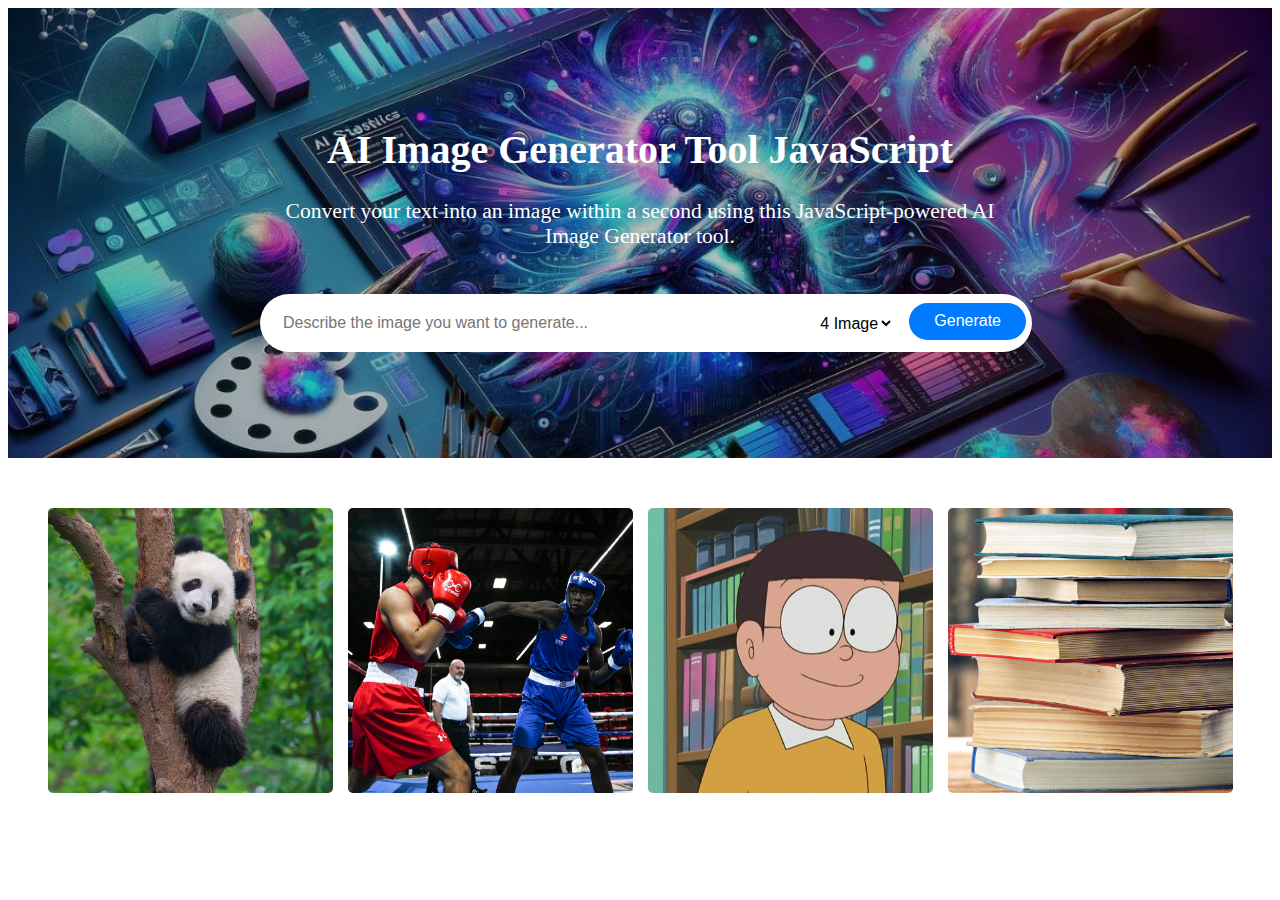
<file: AI image Generator website/index.html>
<!DOCTYPE html>
<html lang="en">
<head>
    <meta charset="UTF-8">
    <meta name="viewport" content="width=device-width, initial-scale=1.0">
    <title>AI image Generator</title>
    <link rel="stylesheet" href="style.css">

</head>
<body>
    <section class="image-generator">
        <div class="content">
            <h1>AI Image Generator Tool JavaScript</h1>
            <p>Convert your text into an image within a second using this JavaScript-powered AI Image Generator tool.</p>
            <form action="#" class="generate-form">
                <input type="text" class="prompt-input" placeholder="Describe the image you want to generate..." required>
                <div class="controls">
                    <select class="img-quantity">
                        <option value="1">1 Image</option>
                        <option value="2">2 Image</option>
                        <option value="3">3 Image</option>
                        <option value="4" selected>4 Image</option>
                    </select>
                    <button type="submit" class="generate-btn">Generate</button>
                </div>
            </form>
        </div>
    </section>

    <section class="image-gallery">
        <div class="img-card">
            <img src="images/show-img1.jpg" alt="image">
            <a href="#" class="download-btn">
                <img src="images/download.png" alt="download icon">
            </a>
        </div>
        <div class="img-card">
            <img src="images/show-img2.webp" alt="image">
            <a href="#" class="download-btn">
                <img src="images/download.png" alt="download icon">
            </a>
        </div>
        <div class="img-card">
            <img src="images/show-img3.webp" alt="image">
            <a href="#" class="download-btn">
                <img src="images/download.png" alt="download icon">
            </a>
        </div>
        <div class="img-card">
            <img src="images/show-img4.webp" alt="image">
            <a href="#" class="download-btn">
                <img src="images/download.png" alt="download icon">
            </a>
        </div>
    </section>

    <script src="script.js"></script>
</body>
</html>
</file>
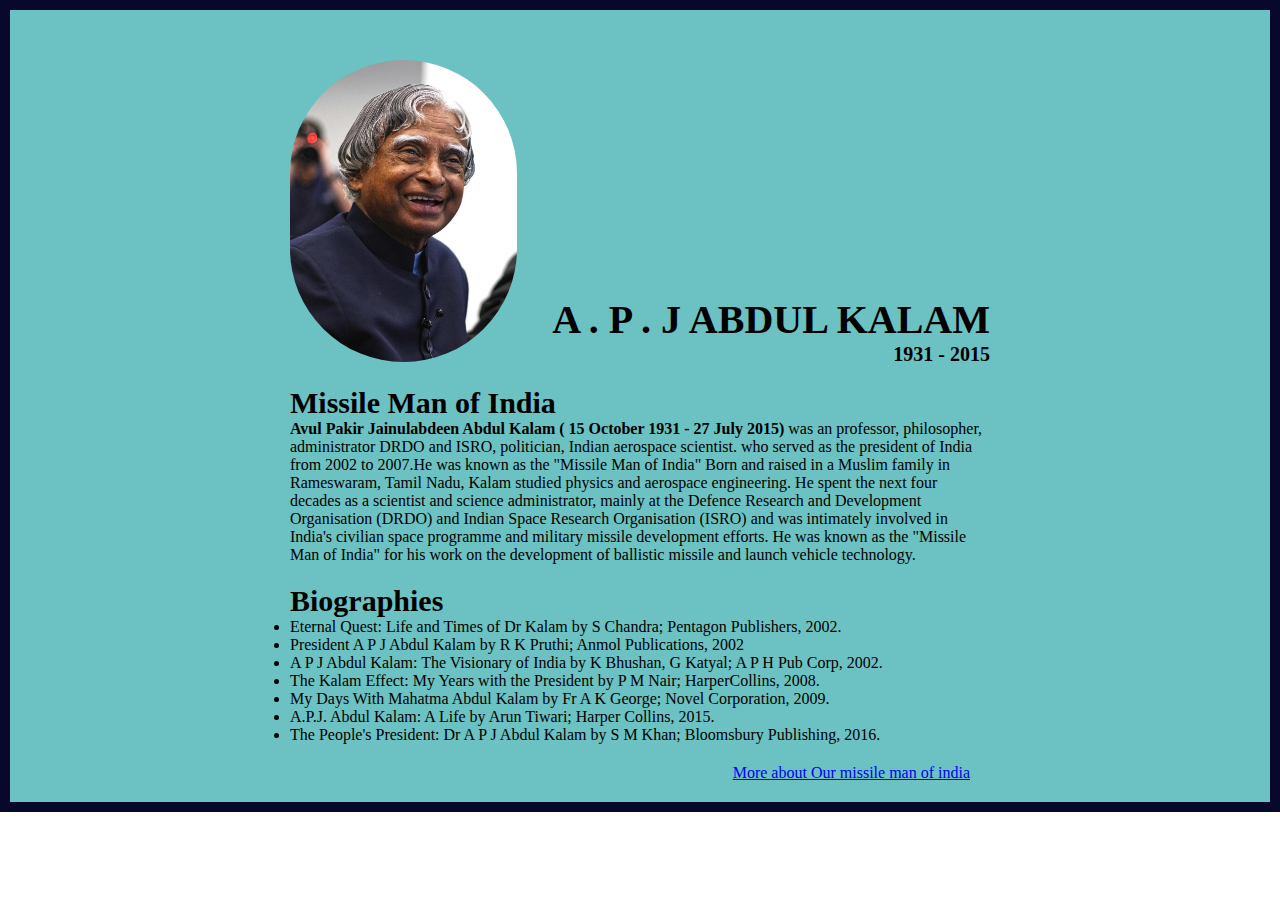
<file: apj project/index.html>
<!DOCTYPE html>
<html lang="en">

<head>
    <meta charset="UTF-8">
    <meta name="viewport" content="width=device-width, initial-scale=1.0">
    <title>Tribute website</title>
    <link rel="stylesheet" href="style.css">
</head>

<body>
    <div class="container">
        <div class="content">
            <section class="topsection">
                <div>
                    <img src="imageajp.webp" alt="sir's image">
                </div>
                <div>
                    <h1>A . P . J Abdul Kalam</h1>
                    <h4>1931 - 2015</h4>
                </div>
            </section>
            <section class="text">
                <h2>Missile Man of India</h2>
                <p><b>Avul Pakir Jainulabdeen Abdul Kalam ( 15 October 1931 - 27 July 2015)</b> was an professor,
                    philosopher, administrator DRDO and ISRO, politician, Indian aerospace scientist. who served as the
                    president of India from 2002 to 2007.He was known as the "Missile Man of India"

                    Born and raised in a Muslim family in Rameswaram, Tamil Nadu, Kalam studied physics and aerospace
                    engineering. He spent the next four decades as a scientist and science administrator, mainly at the
                    Defence Research and Development Organisation (DRDO) and Indian Space Research Organisation (ISRO)
                    and was intimately involved in India's civilian space programme and military missile development
                    efforts. He was known as the "Missile Man of India" for his work on the development of ballistic
                    missile and launch vehicle technology. </p>

                <h2>Biographies</h2>
                <p>
                <ul>
                    <li>Eternal Quest: Life and Times of Dr Kalam by S Chandra; Pentagon Publishers, 2002.</li>
                    <li>President A P J Abdul Kalam by R K Pruthi; Anmol Publications, 2002</li>
                    <li>A P J Abdul Kalam: The Visionary of India by K Bhushan, G Katyal; A P H Pub Corp, 2002.</li>
                    <li>The Kalam Effect: My Years with the President by P M Nair; HarperCollins, 2008.</li>
                    <li>My Days With Mahatma Abdul Kalam by Fr A K George; Novel Corporation, 2009.</li>
                    <li>A.P.J. Abdul Kalam: A Life by Arun Tiwari; Harper Collins, 2015.</li>
                    <li>The People's President: Dr A P J Abdul Kalam by S M Khan; Bloomsbury Publishing, 2016.</li>
                </ul>
                </p>
            </section>
            <footer>
                <a href="https://en.wikipedia.org/wiki/A._P._J._Abdul_Kalam">More about Our missile man of india</a>
            </footer>
        </div>
    </div>
</body>

</html>
</file>
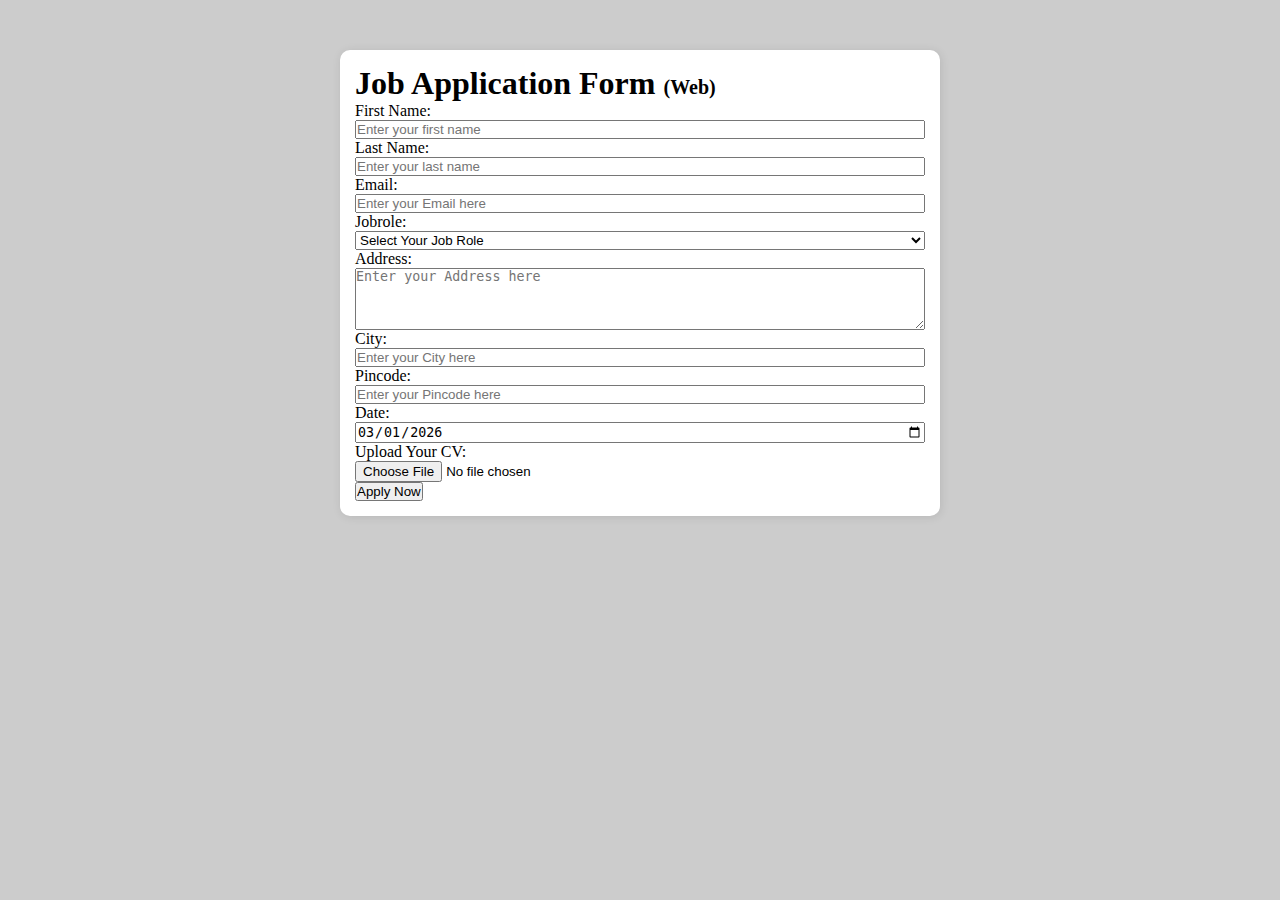
<file: Job Application Website/index.html>
<!DOCTYPE html>
<html lang="en">
<head>
    <meta charset="UTF-8">
    <meta name="viewport" content="width=device-width, initial-scale=1.0">
    <title>Job Application form</title>
    <link rel="stylesheet" href="style.css">
</head>
<body>
    <div class="firstbox">
        <div class="secondbox">
            <h1>Job Application Form
                <span class="small">(Web)</span>
            </h1>
            
        <form action="">
            <div class="firstpart-form">

            <div class="form-ke-andar">
                <label for="firstname">First Name:</label>
                <input type="text" name="firstname" id="firstname" placeholder="Enter your first name">
            </div>

            <div class="form-ke-andar">
                <label for="lastname">Last Name:</label>
                <input type="text" name="lastname" id="lastname" placeholder="Enter your last name">
            </div>
            
            <div class="form-ke-andar">
                <label for="email">Email:</label>
                <input type="email" name="email" id="email" placeholder="Enter your Email here">
            </div>

            <div class="form-ke-andar">
                <label for="Jobrole">Jobrole:</label>
                <select name="Jobrole" id="Jobrole" placeholder="Select your job role">
                <option value="">Select Your Job Role</option>
                <option value="Frontend Developer">Frontend Developer</option>
                <option value="Backend Developer">Backend Developer</option>
                <option value="Full-stack Developer">Full-stack Developer</option>
                <option value="UI/UX Developer">UI/UX Developer</option>
            </select>
            </div>

            <div class="form-ke-andar">
                <label for="address">Address:</label>
                <textarea name="address" id="address" placeholder="Enter your Address here" rows="4" cols="50"></textarea>
            </div>

            <div class="form-ke-andar">
                <label for="city">City:</label>
                <input type="text" name="city" id="city" placeholder="Enter your City here">
            </div>

            <div class="form-ke-andar">
                <label for="pincode">Pincode:</label>
                <input type="number" name="pincode" id="pincode" placeholder="Enter your Pincode here">
            </div>

            <div class="form-ke-andar">
                <label for="date">Date:</label>
                <input value="2026-03-01"type="date" name="date" id="date" >
            </div>

            <div class="form-ke-andar">
                <label for="upload">Upload Your CV:</label>
                <input type="file" name="upload" id="upload">
            </div>

        </div>

<div class="apply">
            <button>Apply Now</button>
        </div>
        </form>

        
    </div>
</body>
</html>
</file>
<file: AI image Generator website/style.css>
@import url('https://fonts.googleapis.com/css2?family=Poppins:wght@300;400;500;600;700&display=swap');/

*{
    margin: 0;
    padding: 0;
    box-sizing: border-box;
    font-family: 'Poppins', sans-serif;
}

.image-generator{
    background: url("images/bgimg2.jpg");
    height: 50vh;
    background-size: cover;
    background-position: center;
    display: flex;
    position: relative;
    align-items: center;
    justify-content: center;
    
}

.image-generator::before{
    content: "";
    position: absolute;
    top: 0;
    left: 0;
    width: 100%;
    height: 100%;
    background-color: rgba(0, 0, 0, 0.5);
    opacity: 0.5;
}

.image-generator .content{
    text-align: center;
    color: #fff;
    padding: 0 15px;
    max-width: 760px;
    position: relative;
}

.image-generator h1{
    font-size: 2.5em;
    font-weight: 700;
}

.image-generator p{
    font-size: 1.35em;
    margin-top: 10px;
}

.image-generator .generate-form{
    height: 46px;
    width: 100%;
    padding: 6px;
    margin: 45px 0 15px;
    display: flex;
    align-items: center;
    justify-content: space-between;
    background: #fff;
    border-radius: 30px;
}

.generate-form .prompt-input{
    height: 100%;
    width: 100%;
    padding: 0 17px;
    font-size: 1rem;
    border: none;
    outline: none;
    background: none;
}

.generate-form .controls {
    display: flex;
    height: 90%;
    gap: 15px;
}

.generate-form .img-quantity{
    
    font-size: 1rem;
    border: none;
    outline: none;
    background: none;
}

.generate-form .generate-btn{
    height: 90%;
    padding: 0 25px;
    font-size: 1rem;
    color: #fff;
    background: #007bff;
    border: none;
    outline: none;
    border-radius: 30px;
    cursor: pointer;
}

.image-gallery{
    display: flex;
    gap: 15px;
    padding: 0 15px;
    max-width: 1250px;
    margin: 50px auto;
    justify-content: center;
    flex-wrap: wrap;
}

.image-gallery .img-card{
    width: 285px;
    aspect-ratio: 1 / 1;
    border-radius: 5px;
    overflow: hidden;
    position: relative;
    display: flex;
    align-items: center;
    justify-content: center;
    background-color: #f2f2f2;
}



.image-gallery .img-card img{
    width: 100%;
    height: 100%;
    object-fit: cover;
}

.image-gallery .img-card.loading img{
    width: 80px;
    height: 80px;
}

.image-gallery .img-card .download-btn{
    position: absolute;
    bottom: 15px;
    right: 15px;
    background-color: #fff;
    height: 36px;
    width: 36px;
    border-radius: 50%;
    display: none;
    align-items: center;
    justify-content: center;
}

.image-gallery .img-card:not(.loading):hover .download-btn{
    display: flex;
}

.image-gallery .img-card .download-btn img{
    width: 14px;
    height: 14px;
}

    @media screen and (max-width: 760px) {
        .image-generator h1 {
            font-size: 1.8em;
        }

        .image-generator p {
            font-size: 1em;
        }

        .image-generator .generate-form {
            margin-top: 30px;
            height: 52px;
            display: block;
        }

        .generate-form .controls{
            height: 40px;
            margin-top: 15px;
            justify-content: flex-end;
            align-items: center;
        }

        .generate-form .img-quantity{
            color: #fff;
        }

        .generate-form .img-quantity option{
            color: #000;
        }

        .generate-form .generate-btn{
            height: 100%;
        }

        .image-gallery .img-card:not(.loading) .download-btn{
            display: flex;
        }

        .image-gallery {
            margin-top: 20px;
        }
    }

    @media screen and (max-width: 550px){
        .imgage-gallery .img-card{
            width: 100%;
        }
    }
</file>
<file: apj project/style.css>
*{
    margin: 0;
    padding: 0;
}

.container{
    background-color: rgb(108, 194, 194);
    height: 100%;
    border: 10px solid rgb(8, 8, 44);
}

.content{
    margin: 0 auto;
    max-width: 700px;
}

.topsection{
    margin-top: 50px;
    display: flex;
    align-items: flex-end;
    justify-content: space-between;
}

.topsection h1 {
    font-size: 40px;
    text-transform: uppercase;
}

.topsection h4 {
    font-size: 20px;
    text-align: end;
}

.topsection img{
    height: 8cm;
    border-radius: 3cm;
}

h2{
    font-size: 30px;
    margin-top: 20px;
}

footer{
    text-align: end;
    margin: 20px;
}
</file>
<file: Job Application Website/style.css>
*{
    margin: 0;
    padding: 0;
    box-sizing: border-box;
}

body{
    background-color: #ccc;
}

.small{
    font-size: 20px;
}

.firstbox{
    max-width: 900px;
    margin: 0 auto;
}

.secondbox{
    max-width: 600px;
    border-radius: 10px;
    background-color: #fff;
    margin: 50px auto;
    padding: 15px;
    box-shadow: 1px 1px 10px rgba(1,1,1,0.1);
}

.firstpart-form{

}

.form-ke-andar{
    display:grid;
    grid-template-columns: minmax(200px, 1fr);

}
</file>
